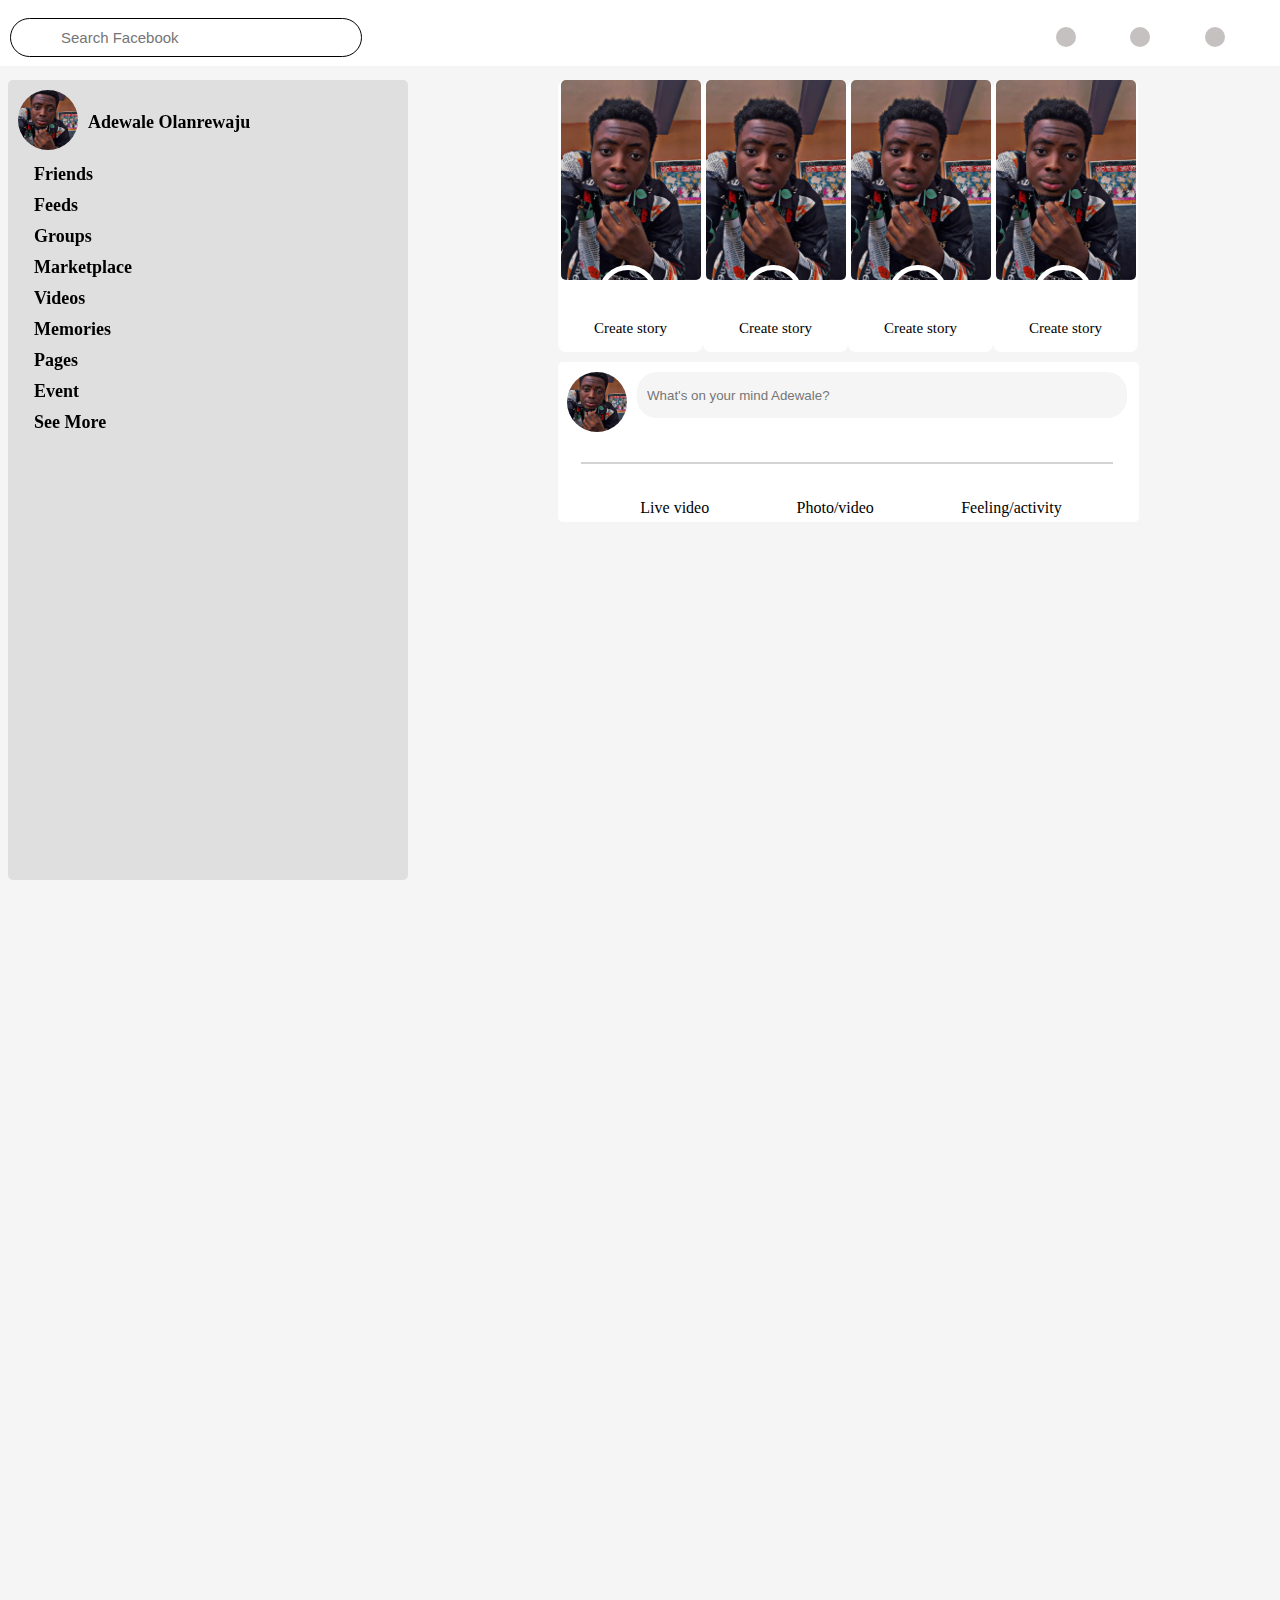
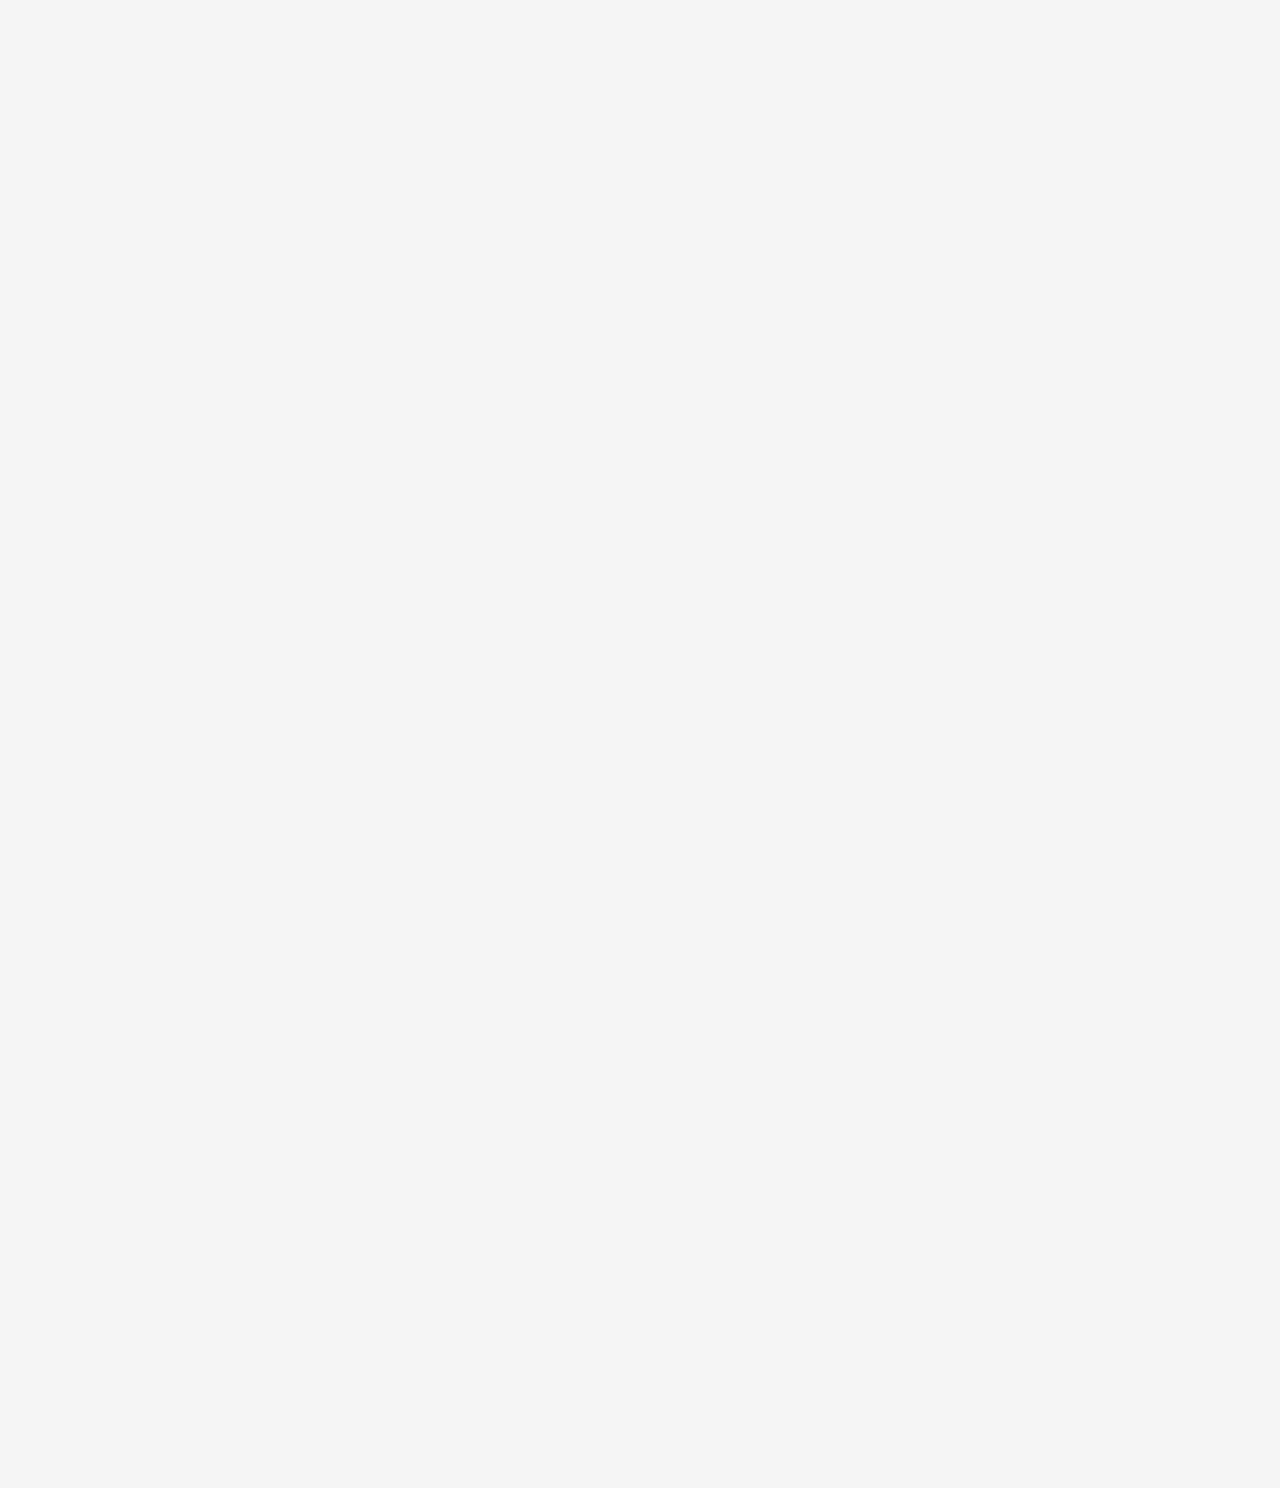
<file: index.html>
<!DOCTYPE html>
<html lang="en">
  <head>
    <meta charset="UTF-8" />
    <meta name="viewport" content="width=device-width, initial-scale=1.0" />
    <title>Facebook</title>
    <link rel="stylesheet" href="styles/facebook.css" />
    <link rel="stylesheet" href="styles/body.css" />

    <link
      rel="stylesheet"
      href="https://cdnjs.cloudflare.com/ajax/libs/font-awesome/6.4.2/css/all.min.css"
      integrity="sha512-z3gLpd7yknf1YoNbCzqRKc4qyor8gaKU1qmn+CShxbuBusANI9QpRohGBreCFkKxLhei6S9CQXFEbbKuqLg0DA=="
      crossorigin="anonymous"
      referrerpolicy="no-referrer"
    />
  </head>
  <body>
    <div class="header">
      <div class="left-side">
        <div class="facebook"><i class="fa-brands fa-facebook"></i></div>
        <div class="input-search">
          <input
            class="facebook-search"
            type="text"
            placeholder="Search Facebook"
          />
          <div><i class="fa-solid fa-magnifying-glass"></i></div>
        </div>
      </div>

      <div class="middle-side">
        <div>
          <button><i class="fa-solid fa-house"></i></button>
        </div>
        <div>
          <button><i class="fa-brands fa-youtube"></i></button>
        </div>
        <div>
          <button><i class="fa-solid fa-store"></i></button>
        </div>
        <div>
          <button><i class="fa-solid fa-user-group"></i></button>
        </div>
        <div>
          <button><i class="fa-solid fa-gamepad"></i></button>
        </div>
      </div>

      <div class="right-side">
        <div class="sub-right-button"><i class="fas fa-th"></i></div>
        <div class="sub-right-button"><i class="fas fa-comment"></i></div>
        <div class="sub-right-button"><i class="fa-solid fa-bell"></i></div>
      </div>
    </div>

    <div class="side-bar">
      <div class="sub-bar-1">
        <div>
          <img
            class="profile-pic"
            src="images/profile-picture.JPG"
            alt="profile pic "
          />
        </div>
        <div class="name">Adewale Olanrewaju</div>
      </div>

      <div class="sub-bar-2">
        <div class="friend-icon"><i class="fas fa-user-friends"></i></div>
        <div class="friend">Friends</div>
      </div>

      <div class="sub-bar-3">
        <div class="feeds-1"><i class="fas fa-business-time"></i></div>
        <div class="feeds">Feeds</div>
      </div>

      <div class="sub-bar-4">
        <div class="group-1"><i class="fas fa-users"></i></div>
        <div class="group">Groups</div>
      </div>
      <div class="sub-bar-5">
        <div class="market-1"><i class="fas fa-house-damage"></i></div>
        <div class="market">Marketplace</div>
      </div>
      <div class="sub-bar-6">
        <div class="videos-1"><i class="fas fa-video"></i></div>
        <div class="videos">Videos</div>
      </div>
      <div class="sub-bar-7">
        <div class="memories-1"><i class="far fa-clock"></i></div>
        <div class="memories">Memories</div>
      </div>
      <div class="sub-bar-8">
        <div class="pages-1"><i class="far fa-flag"></i></div>
        <div class="pages">Pages</div>
      </div>
      <div class="sub-bar-9">
        <div class="event-1"><i class="fas fa-calendar-plus"></i></div>
        <div class="event">Event</div>
      </div>
      <div class="sub-bar-10">
        <div class="see-more-1"><i class="fas fa-chevron-circle-down"></i></div>
        <div class="see-more">See More</div>
      </div>
    </div>

    <div class="body-1">
      <div class="status-bar">
        <img class="status-pic" src="images/profile-picture.JPG" alt="" />

        <div class="plus"><i class="fa-solid fa-circle-plus"></i></div>

        <p class="create">Create story</p>
      </div>

      <div class="status-bar">
        <img class="status-pic" src="images/profile-picture.JPG" alt="" />

        <div class="plus"><i class="fa-solid fa-circle-plus"></i></div>

        <p class="create">Create story</p>
      </div>

      <div class="status-bar">
        <img class="status-pic" src="images/profile-picture.JPG" alt="" />

        <div class="plus"><i class="fa-solid fa-circle-plus"></i></div>

        <p class="create">Create story</p>
      </div>

      <div class="status-bar">
        <img class="status-pic" src="images/profile-picture.JPG" alt="" />

        <div class="plus"><i class="fa-solid fa-circle-plus"></i></div>

        <p class="create">Create story</p>
      </div>
    </div>

    <div class="body-2">
      <div class="sub-body">
        <img
          class="profile-pic"
          src="images/profile-picture.JPG"
          alt="profile pic "
        />

        <input
          class="search-mind"
          type="text"
          placeholder="What's on your mind Adewale?"
        />
      </div>

      <div class="line"></div>

      <div class="live">
        <div class="live-1">
          <i class="fa-solid fa-video"></i>
          Live video
        </div>

        <div class="live-1">
          <i class="fa-solid fa-images"></i>
          Photo/video
        </div>

        <div class="live-1">
          <i class="fa-solid fa-face-laugh"></i>
          Feeling/activity
        </div>
      </div>
    </div>
  </body>
</html>
</file>
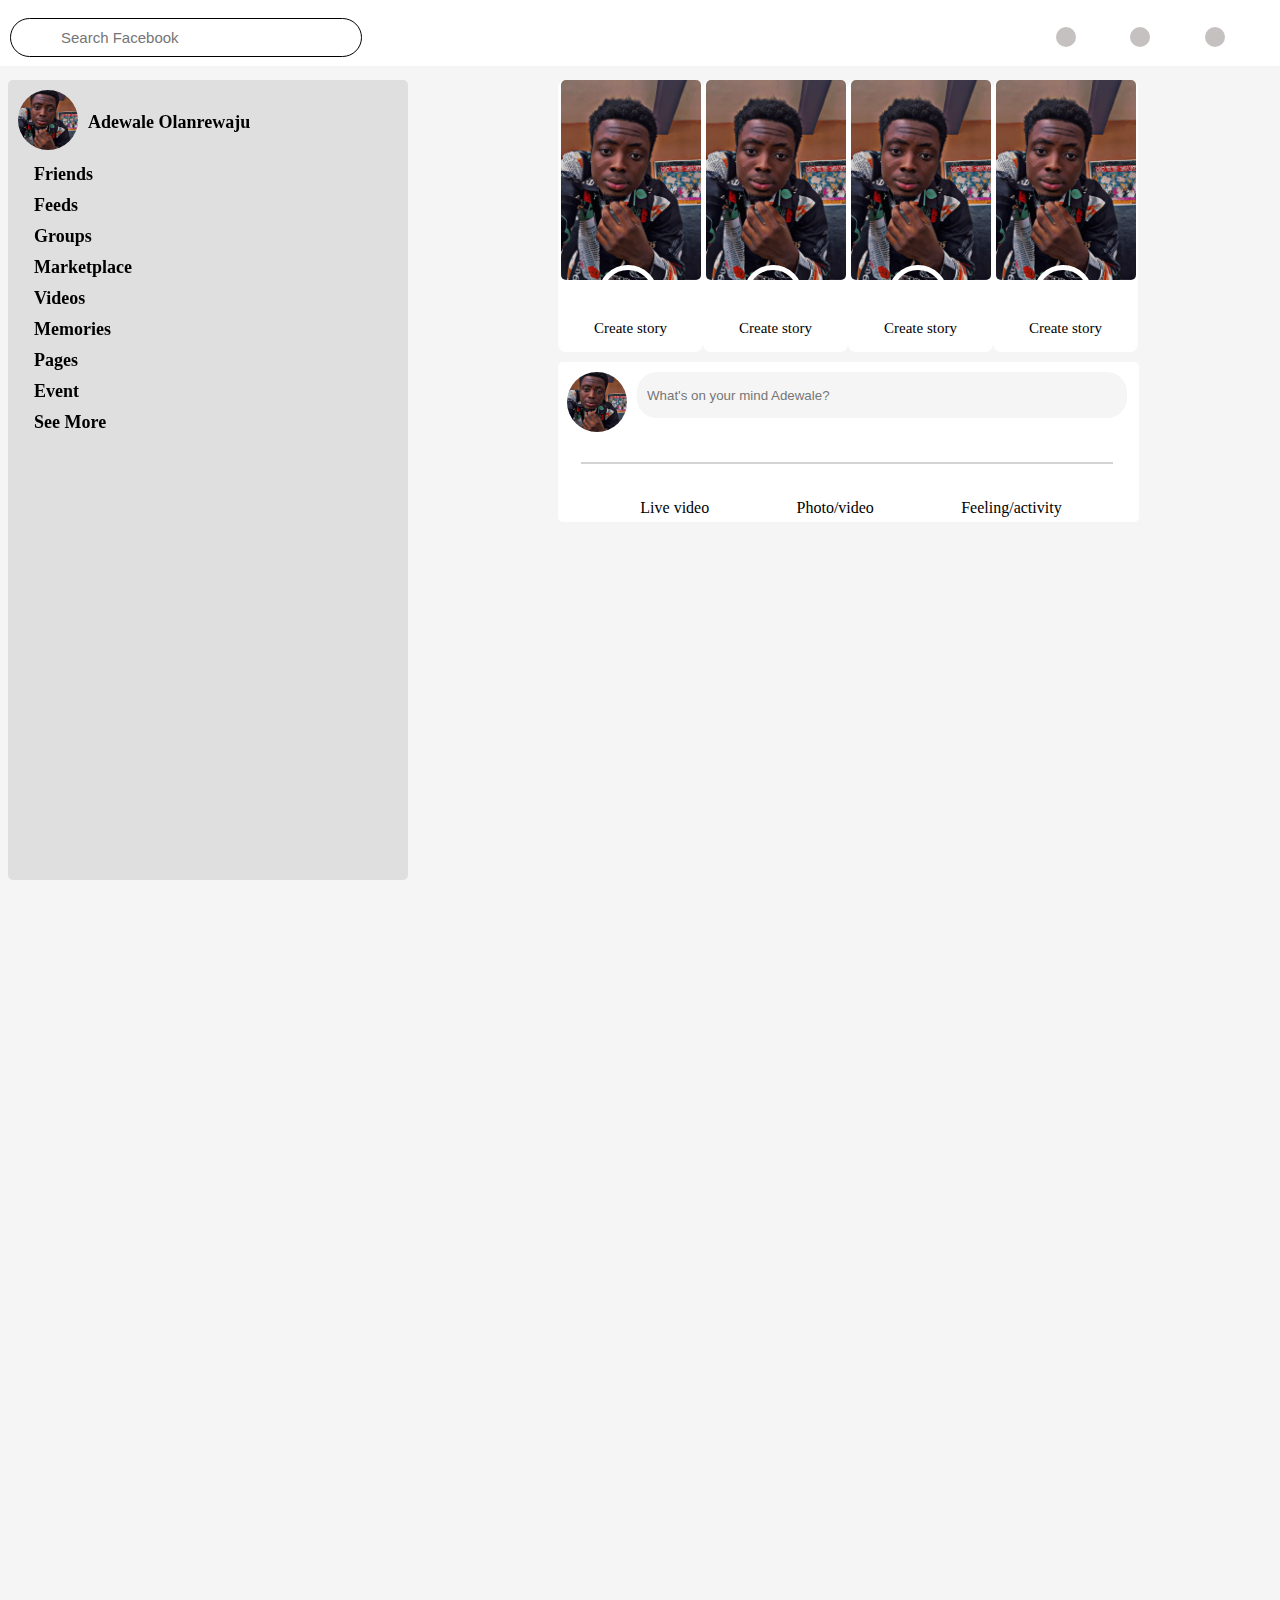
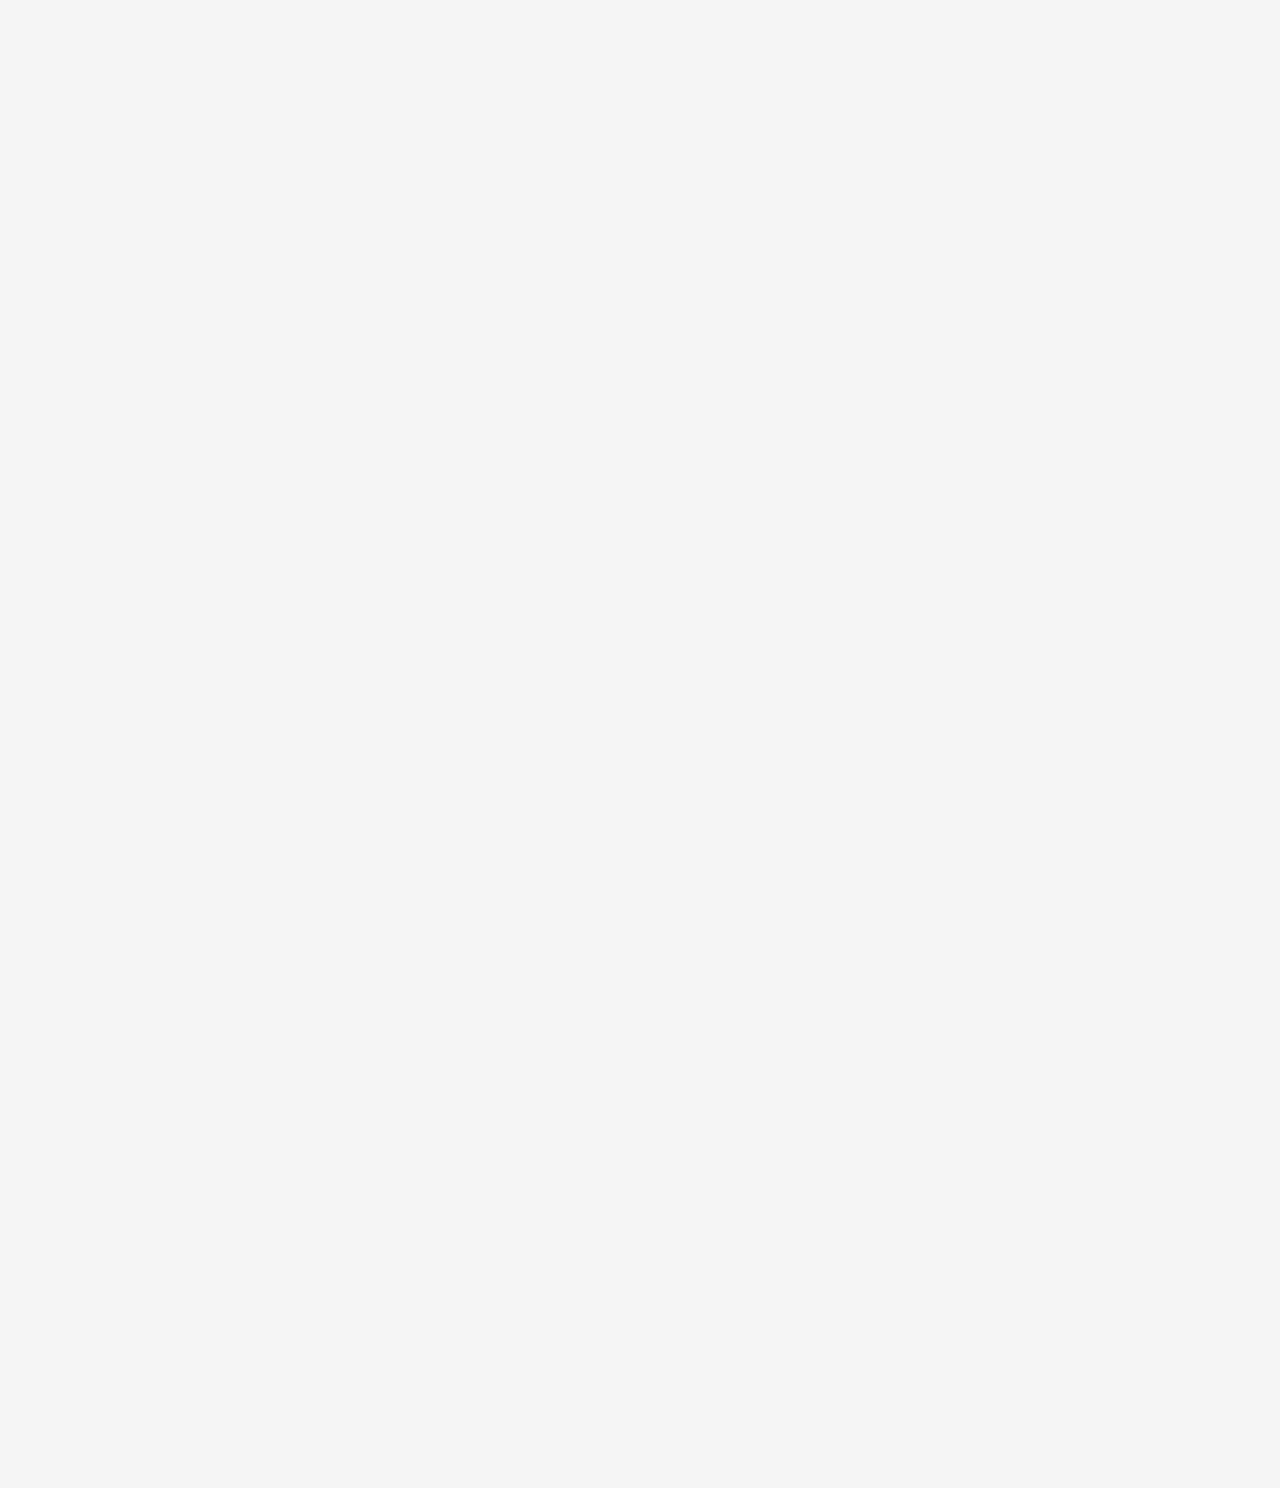
<file: facebook.html>
<!DOCTYPE html>
<html lang="en">
  <head>
    <meta charset="UTF-8" />
    <meta name="viewport" content="width=device-width, initial-scale=1.0" />
    <title>Facebook</title>
    <link rel="stylesheet" href="/styles/facebook.css" />
    <link rel="stylesheet" href="styles/body.css" />

    <link
      rel="stylesheet"
      href="https://cdnjs.cloudflare.com/ajax/libs/font-awesome/6.4.2/css/all.min.css"
      integrity="sha512-z3gLpd7yknf1YoNbCzqRKc4qyor8gaKU1qmn+CShxbuBusANI9QpRohGBreCFkKxLhei6S9CQXFEbbKuqLg0DA=="
      crossorigin="anonymous"
      referrerpolicy="no-referrer"
    />
  </head>
  <body>
    <div class="header">
      <div class="left-side">
        <div class="facebook"><i class="fa-brands fa-facebook"></i></div>
        <div class="input-search">
          <input
            class="facebook-search"
            type="text"
            placeholder="Search Facebook"
          />
          <div><i class="fa-solid fa-magnifying-glass"></i></div>
        </div>
      </div>

      <div class="middle-side">
        <div>
          <button><i class="fa-solid fa-house"></i></button>
        </div>
        <div>
          <button><i class="fa-brands fa-youtube"></i></button>
        </div>
        <div>
          <button><i class="fa-solid fa-store"></i></button>
        </div>
        <div>
          <button><i class="fa-solid fa-user-group"></i></button>
        </div>
        <div>
          <button><i class="fa-solid fa-gamepad"></i></button>
        </div>
      </div>

      <div class="right-side">
        <div class="sub-right-button"><i class="fas fa-th"></i></div>
        <div class="sub-right-button"><i class="fas fa-comment"></i></div>
        <div class="sub-right-button"><i class="fa-solid fa-bell"></i></div>
      </div>
    </div>

    <div class="side-bar">
      <div class="sub-bar-1">
        <div>
          <img
            class="profile-pic"
            src="/images/profile-picture.JPG"
            alt="profile pic "
          />
        </div>
        <div class="name">Adewale Olanrewaju</div>
      </div>

      <div class="sub-bar-2">
        <div class="friend-icon"><i class="fas fa-user-friends"></i></div>
        <div class="friend">Friends</div>
      </div>

      <div class="sub-bar-3">
        <div class="feeds-1"><i class="fas fa-business-time"></i></div>
        <div class="feeds">Feeds</div>
      </div>

      <div class="sub-bar-4">
        <div class="group-1"><i class="fas fa-users"></i></div>
        <div class="group">Groups</div>
      </div>
      <div class="sub-bar-5">
        <div class="market-1"><i class="fas fa-house-damage"></i></div>
        <div class="market">Marketplace</div>
      </div>
      <div class="sub-bar-6">
        <div class="videos-1"><i class="fas fa-video"></i></div>
        <div class="videos">Videos</div>
      </div>
      <div class="sub-bar-7">
        <div class="memories-1"><i class="far fa-clock"></i></div>
        <div class="memories">Memories</div>
      </div>
      <div class="sub-bar-8">
        <div class="pages-1"><i class="far fa-flag"></i></div>
        <div class="pages">Pages</div>
      </div>
      <div class="sub-bar-9">
        <div class="event-1"><i class="fas fa-calendar-plus"></i></div>
        <div class="event">Event</div>
      </div>
      <div class="sub-bar-10">
        <div class="see-more-1"><i class="fas fa-chevron-circle-down"></i></div>
        <div class="see-more">See More</div>
      </div>
    </div>

    <div class="body-1">
      <div class="status-bar">
        <img class="status-pic" src="/images/profile-picture.JPG" alt="" />

        <div class="plus"><i class="fa-solid fa-circle-plus"></i></div>

        <p class="create">Create story</p>
      </div>

      <div class="status-bar">
        <img class="status-pic" src="/images/profile-picture.JPG" alt="" />

        <div class="plus"><i class="fa-solid fa-circle-plus"></i></div>

        <p class="create">Create story</p>
      </div>

      <div class="status-bar">
        <img class="status-pic" src="/images/profile-picture.JPG" alt="" />

        <div class="plus"><i class="fa-solid fa-circle-plus"></i></div>

        <p class="create">Create story</p>
      </div>

      <div class="status-bar">
        <img class="status-pic" src="/images/profile-picture.JPG" alt="" />

        <div class="plus"><i class="fa-solid fa-circle-plus"></i></div>

        <p class="create">Create story</p>
      </div>
    </div>

    <div class="body-2">
      <div class="sub-body">
        <img
          class="profile-pic"
          src="/images/profile-picture.JPG"
          alt="profile pic "
        />

        <input
          class="search-mind"
          type="text"
          placeholder="What's on your mind Adewale?"
        />
      </div>

      <div class="line"></div>

      <div class="live">
        <div class="live-1">
          <i class="fa-solid fa-video"></i>
          Live video
        </div>

        <div class="live-1">
          <i class="fa-solid fa-images"></i>
          Photo/video
        </div>

        <div class="live-1">
          <i class="fa-solid fa-face-laugh"></i>
          Feeling/activity
        </div>
      </div>
    </div>
  </body>
</html>
</file>
<file: styles/facebook.css>
.header {
  display: flex;
  justify-content: space-between;
  background-color: white;
  position: fixed;
  top: 0;
  right: 0;
  left: 0;
  align-items: center;
  flex: 1fr 2fr 1fr;
  padding-top: 8px;
  z-index: 100;
}

.middle-side {
  display: flex;
  align-items: center;
  /* background-color: lightblue;*/
  flex: 2;
  justify-content: center;
  gap: 50px;
}

.right-side {
  display: flex;
  align-items: center;
  justify-content: space-evenly;

  flex: 1;
}

.left-side {
  display: flex;
  align-items: center;
  justify-content: space-between;
  flex: 1;
  margin-right: 80px;
}

.fa-facebook {
  font-size: 50px;
  color: rgb(54, 54, 207);
  margin-right: 10px;
}

.facebook-search {
  position: relative;
  width: 250px;
  padding: 10px 50px 10px;
  border-radius: 20px;
  border: 1px solid;
  align-items: center;
  font-weight: lighter;
  font-size: 15px;
}

.fa-magnifying-glass {
  position: absolute;
  top: 23px;
  bottom: 9px;
  left: 70px;
  font-size: 20px;
  color: gray;
}

.fa-house,
.fa-youtube,
.fa-store,
.fa-user-group,
.fa-gamepad {
  /*color: black;
  font-size: 20px;
  background-color: rgb(54, 54, 207);
  width: 50px;*/
}

.fa-house:hover,
.fa-youtube:hover,
.fa-store:hover,
.fa-user-group:hover,
.fa-gamepad:hover {
  /*color: white;
  background-color: rgb(54, 54, 207);
  cursor: pointer;
  transition: background-color 1s;*/
}

button {
  border: none;
  border-radius: 50px;
  padding: 10px 30px 10px 30px;
  font-size: 15px;
  background-color: white;
}

button:hover {
  background-color: rgb(54, 54, 207);
  color: white;
  cursor: pointer;
  transition: background-color 1s;
}

.sub-right-button {
  background-color: rgb(197, 193, 193);
  padding: 10px 10px 10px 10px;
  border-radius: 50px;
}

.sub-right-button:hover {
  background-color: rgb(54, 54, 207);
  padding: 10px 10px 10px 10px;
  border-radius: 50px;
  color: white;
  cursor: pointer;
}

.side-bar {
  margin-top: 17x;
  display: flex;
  flex-direction: column;
  background-color: rgb(223, 223, 223);
  position: fixed;
  height: 800px;
  width: 400px;
  border-radius: 5px;
  margin-right: 180px;
}

.profile-pic {
  width: 60px;
  height: 60px;
  border-radius: 60px;
  object-fit: cover;
}

.sub-bar-1:hover,
.sub-bar-2:hover,
.sub-bar-3:hover,
.sub-bar-4:hover,
.sub-bar-5:hover,
.sub-bar-6:hover,
.sub-bar-7:hover,
.sub-bar-8:hover,
.sub-bar-9:hover,
.sub-bar-10:hover {
  background-color: rgb(160, 160, 160);
  cursor: pointer;
  transition: background-color 0.15s;
}

.sub-bar-1,
.sub-bar-2,
.sub-bar-3,
.sub-bar-4,
.sub-bar-5,
.sub-bar-6,
.sub-bar-7,
.sub-bar-8,
.sub-bar-9,
.sub-bar-10 {
  display: flex;
  align-items: center;
  margin-top: 10px;
  margin-left: 10px;
}

.name,
.friend,
.feeds,
.group,
.market,
.videos,
.memories,
.pages,
.event,
.see-more {
  font-size: 18px;
  padding-left: 10px;
  font-weight: bold;
}

.friend-icon,
.feeds-1,
.group-1,
.market-1,
.videos-1,
.memories-1,
.pages-1,
.event-1,
.see-more-1 {
  font-size: 30px;
  padding-left: 6px;
  padding-top: 3px;
  color: rgb(54, 54, 207);
}
</file>
<file: styles/body.css>
body {
  background-color: whitesmoke;
  height: 3000px;
}

.body-1 {
  display: flex;
  margin-left: 550px;
  margin-top: 80px;
}

.status-bar {
  display: flex;
  flex-direction: column;
  position: relative;
  background-color: white;
  width: 145px;
  align-items: center;
  justify-content: center;
  border-radius: 8px;
  margin-bottom: 10px;
}

.status-pic {
  height: 200px;
  width: 140px;
  border-radius: 5px;
  object-fit: cover;
}

.fa-circle-plus {
  font-size: 50px;
  color: rgb(54, 54, 207);
}

.plus {
  display: flex;
  justify-content: center;
  border: 5px solid white;
  border-radius: 40px;
  height: 50px;
  width: 50px;
  position: absolute;
  left: 40px;
  top: 185px;
  margin-bottom: 50px;
}

.create {
  font-weight: 500;
  font-size: 15px;
  margin-top: 40px;
}

.body-2 {
  display: flex;
  flex-direction: column;
  gap: 30px;
  background-color: white;
  padding-top: 10px;
  padding-bottom: 10px;
  height: 140px;
  width: 576px;
  border-radius: 5px;
  margin-left: 550px;
  padding-left: 5px;
}

.sub-body {
  display: flex;
  gap: 10px;
  justify-content: center;
}

.search-mind {
  width: 470px;
  height: 30px;
  background-color: whitesmoke;
  border: none;
  border-radius: 20px;
  padding: 8px 10px 8px 10px;
  font-size: bold;
  margin-right: 8px;
}

.live {
  display: flex;
  justify-content: space-evenly;
  align-items: center;
}

.fa-video {
  color: red;
}

.fa-images {
  color: green;
}

.fa-face-laugh {
  color: orange;
}

.line {
  display: flex;
  border: 1px solid lightgray;
  width: 530px;
  justify-content: center;
  margin-left: 18px;
}
.live-1:hover {
  background-color: lightgray;
  transition: background-color 1s;
}

.live-1:active {
  background-color: rgb(54, 54, 207);
  color: white;
  border: 1px solid red;
}

.live-1 {
  padding-left: 10px;
  padding-right: 10px;
  padding-top: 5px;
  padding-bottom: 5px;
  cursor: pointer;
  align-items: center;
  border-radius: 10px;
  transition: background-color 1s;
}
</file>
